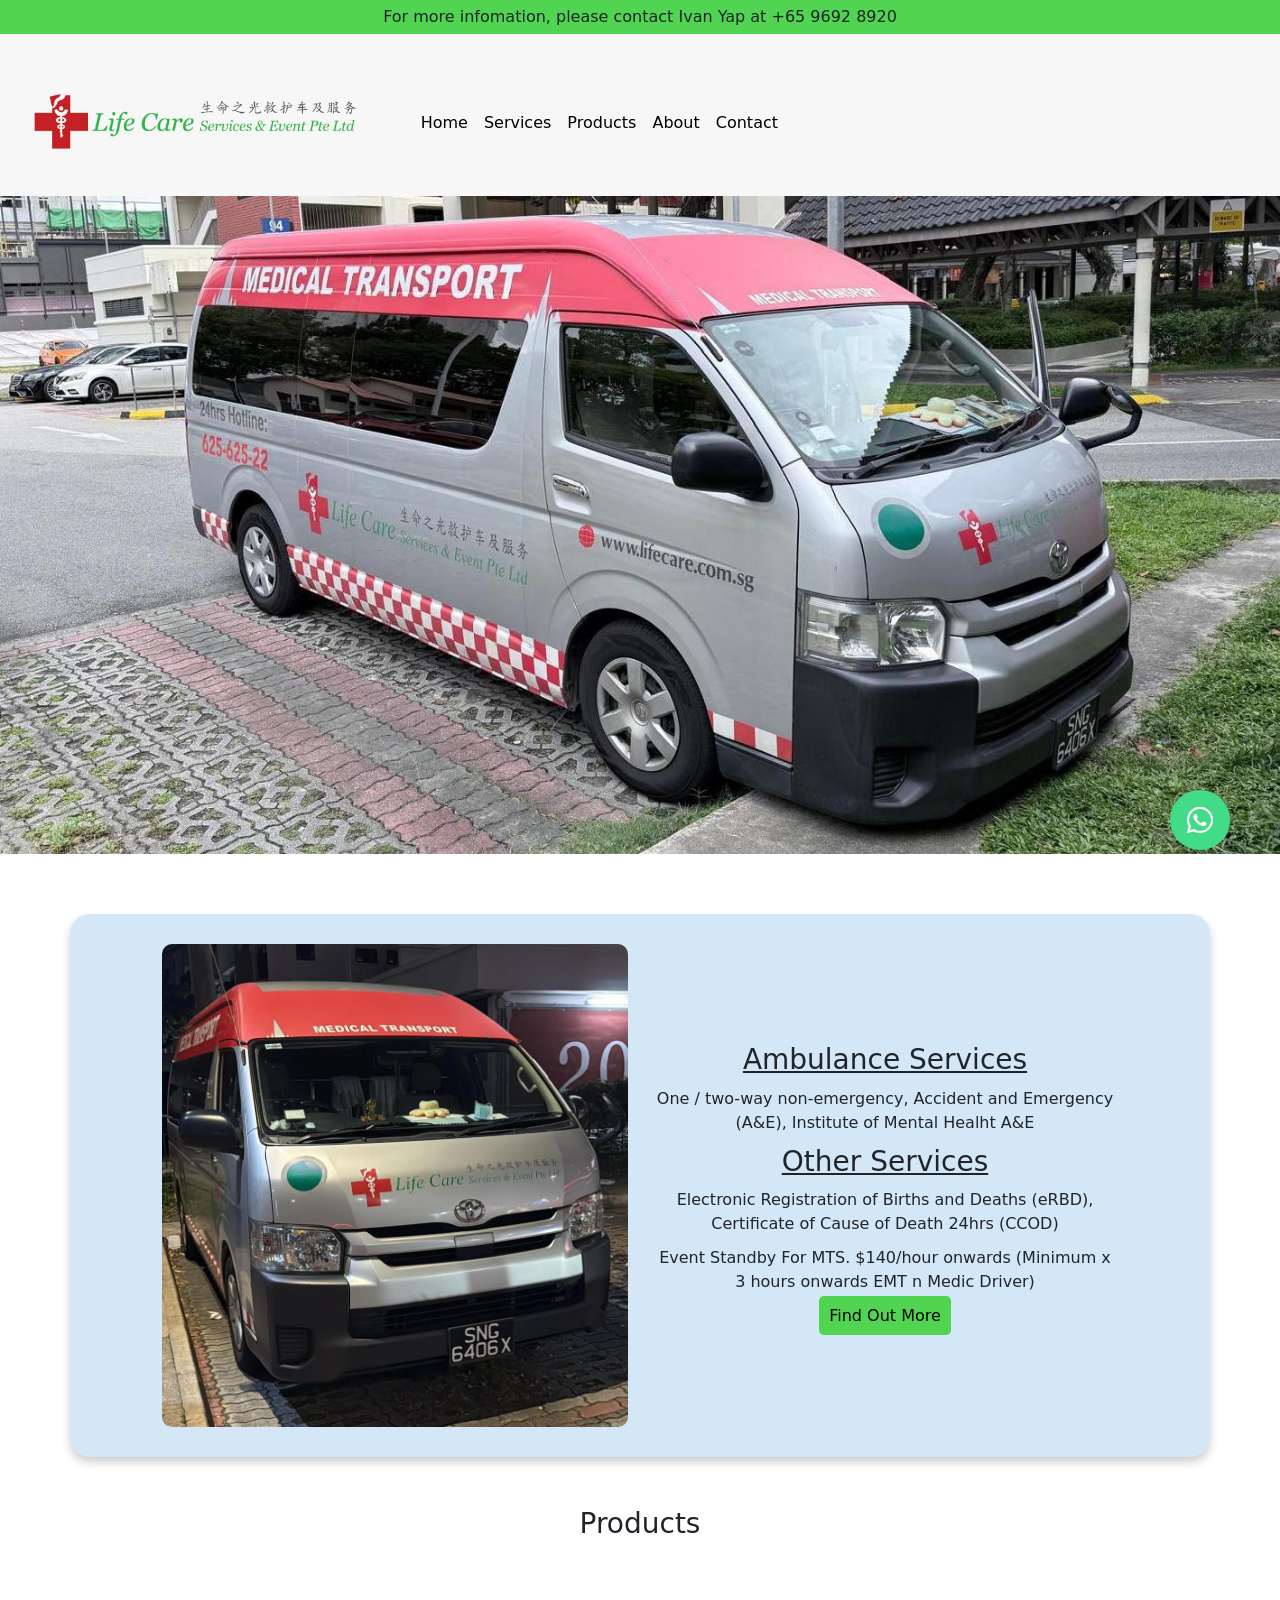
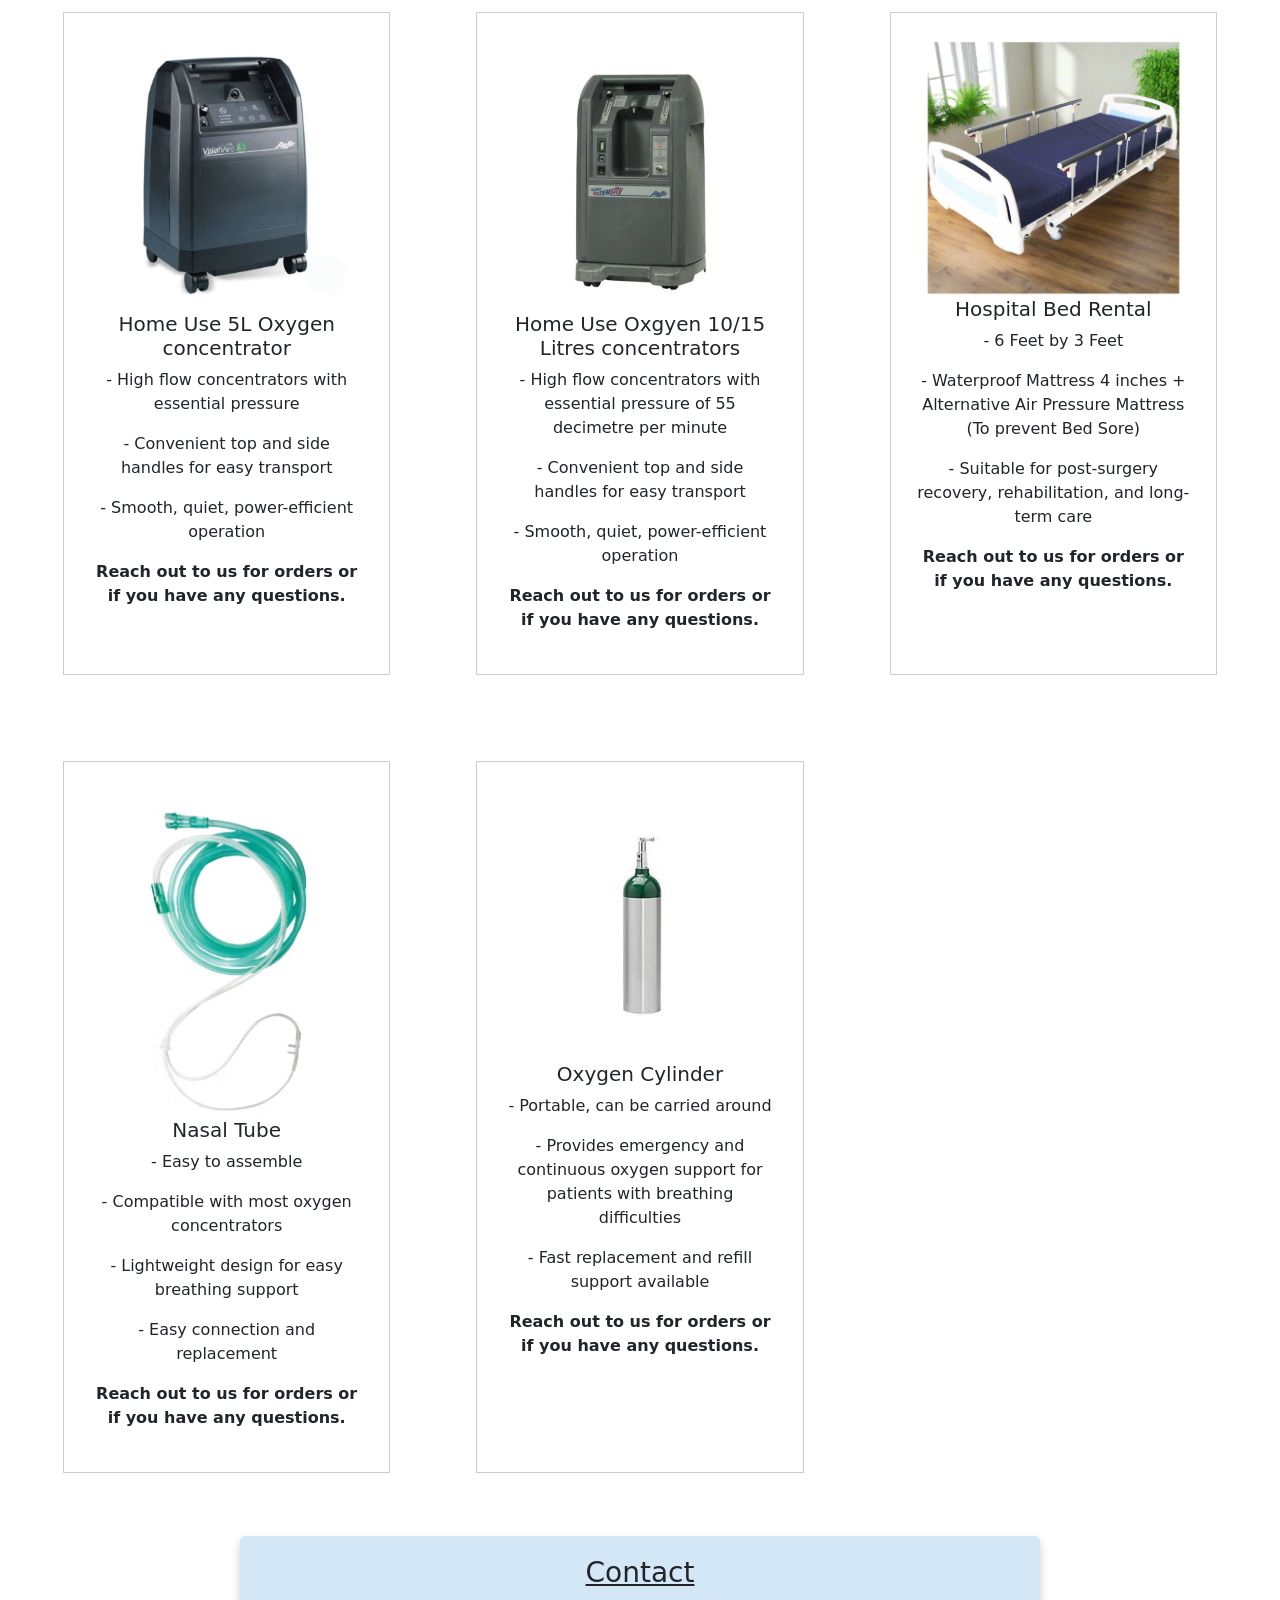
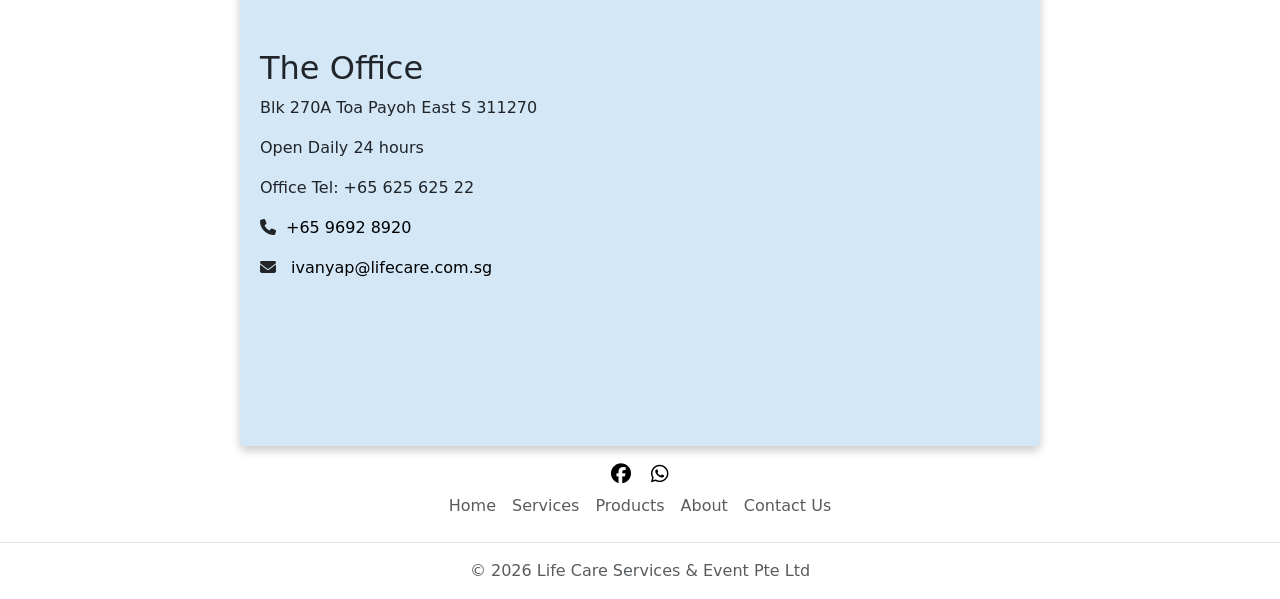
<file: index.html>
<!doctype html>
<html lang="en">
  <head>
    <meta charset="UTF-8" />
    <meta name="viewport" content="width=device-width, initial-scale=1.0" />
    <title>Lifecare Services & Event</title>

    <!--bootstrap-->
    <link
      href="https://cdn.jsdelivr.net/npm/bootstrap@5.3.7/dist/css/bootstrap.min.css"
      rel="stylesheet"
      integrity="sha384-LN+7fdVzj6u52u30Kp6M/trliBMCMKTyK833zpbD+pXdCLuTusPj697FH4R/5mcr"
      crossorigin="anonymous"
    />

    <!--font awesome-->
    <link
      rel="stylesheet"
      href="https://cdnjs.cloudflare.com/ajax/libs/font-awesome/6.7.2/css/all.min.css"
      integrity="sha512-Evv84Mr4kqVGRNSgIGL/F/aIDqQb7xQ2vcrdIwxfjThSH8CSR7PBEakCr51Ck+w+/U6swU2Im1vVX0SVk9ABhg=="
      crossorigin="anonymous"
      referrerpolicy="no-referrer"
    />

    <!--google fonts-->

    <!--custom css-->
    <link rel="stylesheet" href="css/style.css" />
  </head>

  <body>
    <header class="sticky">
      <div class="row">
        <div class="part1">
          <div class="text">
        <p>For more infomation, please contact Ivan Yap at +65 9692 8920</p>
      </div>
      <nav class="navbar navbar-expand-sm">
        <div class="container-fluid">
          <a class="navbar-brand" href="index.html"
            ><img src="img/lifecare_logo.jpeg" height="90px"
          /></a>
          <button
            class="navbar-toggler"
            type="button"
            data-bs-toggle="collapse"
            data-bs-target="#navbarNav"
            aria-controls="navbarNav"
            aria-expanded="false"
            aria-label="Toggle navigation"
          >
            <span class="navbar-toggler-icon"></span>
          </button>
          <div class="collapse navbar-collapse" id="navbarNav">
            <ul class="navbar-nav">
              <li class="nav-item">
                <a class="nav-link active" aria-current="page" href="index.html"
                  >Home</a
                >
              </li>
              <li class="nav-item">
                <a class="nav-link active" aria-current="page" href="services.html"
                  >Services</a
                >
              </li>
              <li class="nav-item">
                <a class="nav-link active" aria-current="page" href="products.html"
                  >Products</a
                >
              </li>
              <li class="nav-item">
                <a class="nav-link active" aria-current="page" href="about.html"
                  >About</a
                >
              </li>
              <li class="nav-item">
                <a
                  class="nav-link active"
                  aria-current="page"
                  href="contact.html"
                  >Contact</a
                >
              </li>
            </ul>
          </div>
        </div>
      </nav>
        </div>
      </div>
    </header>

    <main>
      <div class="banner">
        <img src="img/banner.jpg" alt="" />
      </div>

      <div class="floating_btn">
        <a target="_blank" href="https://wa.me/send?phone=65ß96928920&text=Hi, I am [Your name]. I am interested about [Ambulance Services/ Oxygen Concentrator/ Hospital Bed/ Other Enquiries]">
        <div class="contact_icon">
          <i class="fa-brands fa-whatsapp my-float"></i>
        </a>
        </div>
      </div>

      <section class="services">
        <div class="container">
        <div class="row">
          <div class="col">
              <img src="img/ambulance_service.jpg" />
          </div>
          <div class="col">
            <h3>Ambulance Services</h3>
            <p>
              One / two-way non-emergency, Accident and Emergency (A&E), Institute of Mental Healht A&E 
            </p>
            
            <h3>Other Services</h3>
            <p>Electronic Registration of Births and Deaths (eRBD), Certificate of Cause of Death 24hrs (CCOD)</p>
            <p>Event Standby For MTS. $140/hour onwards (Minimum x 3 hours onwards EMT n Medic Driver)</p>
            <a class="btn1" href="services.html">Find Out More</a>
          </div>
        </div>
        </div>
      </section>


      <h3 class="title">Products</h3>
      <section class="products-container">

        <div class="product">
          <img src="img/5litres.JPG">
          <h5>Home Use 5L Oxygen concentrator</h5>
          <p>- High flow concentrators with essential pressure</p>
            <p>- Convenient top and side handles for easy transport</p>
            <p>- Smooth, quiet, power-efficient operation</p>
            <p><b>Reach out to us for orders or if you have any questions.</b></p>
        </div>

        <div class="product">
          <img src="img/10L.jpg">
          <h5>Home Use Oxgyen 10/15 Litres concentrators</h5>
          <p>- High flow concentrators with essential pressure of 55 decimetre per minute</p>
            <p>- Convenient top and side handles for easy transport</p>
            <p>- Smooth, quiet, power-efficient operation</p>
            <p><b>Reach out to us for orders or if you have any questions.</b></p>
        </div>

        <div class="product">
          <img src="img/hospital_bed.jpeg">
          <h5>Hospital Bed Rental</h5>
          <p>- 6 Feet by 3 Feet</p>
          <p>- Waterproof Mattress 4 inches + Alternative Air Pressure Mattress (To prevent Bed Sore)</p>
          <p>- Suitable for post-surgery recovery, rehabilitation, and long-term care</p>
          <p><b>Reach out to us for orders or if you have any questions.</b></p>
        </div>

        <div class="product">
          <img src="img/tube.jpeg">
          <h5>Nasal Tube</h5>
          <p>- Easy to assemble</p>
            <p>- Compatible with most oxygen concentrators</p>
            <p>- Lightweight design for easy breathing support</p>
            <p>- Easy connection and replacement</p>
            <p><b>Reach out to us for orders or if you have any questions.</b></p>
        </div>

        <div class="product">
          <img src="img/oxygen-cylinder.webp">
          <h5>Oxygen Cylinder</h5>
          <p>- Portable, can be carried around</p>
          <p>- Provides emergency and continuous oxygen support for patients with breathing difficulties</p>
          <p>- Fast replacement and refill support available</p>
            <p><b>Reach out to us for orders or if you have any questions.</b></p>
        </div>

        <div class="product disappear">
        </div>
      </section>


      <section class="contact">
        <div class="container">
            <h3>Contact</h3>
            <div class="map">
          <div class="row">
            <div class="col-sm-12 col-md-6 left">
              <h2>The Office</h2>
              <p>Blk 270A Toa Payoh East S 311270</p>
              <p>Open Daily 24 hours</p>
              <p>Office Tel: +65 625 625 22</p>
              <p><i class="fas fa-phone"></i><a target="_blank" href="https://wa.me/send?phone=6593874868&text=Hi, I am [Your name]. I am interested about [Ambulance Services/ Oxygen Concentrator/ Hospital Bed/ Other Enquiries]">+65 9692 8920</a></p>
              <p><i class="fas fa-envelope"></i>
                <a href="mailto:ivanyap@lifecare.com.sg?subject=Enquiry">ivanyap@lifecare.com.sg</a></p>
            </div>
            <div class="col-sm-12 col-md-6">
              <iframe src="https://www.google.com/maps/embed?pb=!1m18!1m12!1m3!1d3988.737631484516!2d103.85637731044707!3d1.3335865616224984!2m3!1f0!2f0!3f0!3m2!1i1024!2i768!4f13.1!3m3!1m2!1s0x31da177afe76f6c5%3A0xd0331fe67e2b47c9!2s270a%20Toa%20Payoh%20E!5e0!3m2!1sen!2ssg!4v1781512404754!5m2!1sen!2ssg" width="600" height="450" style="border:0;" allowfullscreen="" loading="lazy" referrerpolicy="no-referrer-when-downgrade"></iframe>
            </div>
          </div>
        </div>
        </div>
      </section>

      
    </main>

    <footer class="mt-3">
      <div class="social-media mt-2">
        <a href="#"
          ><i class="fa-brands fa-lg fa-facebook" style="color: black"></i
        ></a>
        <a target="_blank" href="https://wa.me/send?phone=6593874868&text=Hi, I am [Your name]. I am interested about [Ambulance Services/ Oxygen Concentrator/ Hospital Bed/ Other Enquiries]"
          ><i class="fa-brands fa-lg fa-whatsapp" style="color: black"></i
        ></a>
      </div>
      <ul class="nav justify-content-center border-bottom pb-3 mb-3">
        <li class="nav-item">
          <a href="index.html" class="nav-link px-2 text-body-secondary">Home</a>
        </li>
        <li class="nav-item">
          <a href="services.html" class="nav-link px-2 text-body-secondary">Services</a>
        </li>
        <li class="nav-item">
          <a href="products.html" class="nav-link px-2 text-body-secondary">Products</a>
        </li>
        <li class="nav-item">
          <a href="about.html" class="nav-link px-2 text-body-secondary"
            >About</a
          >
        </li>
        <li class="nav-item">
          <a href="contact.html" class="nav-link px-2 text-body-secondary"
            >Contact Us</a
          >
        </li>
      </ul>
      <p class="text-center text-body-secondary">
        &copy; 2026 Life Care Services & Event Pte Ltd
      </p>
    </footer>

    <!--bootstrap-->
    <script
      src="https://cdn.jsdelivr.net/npm/bootstrap@5.3.7/dist/js/bootstrap.bundle.min.js"
      integrity="sha384-ndDqU0Gzau9qJ1lfW4pNLlhNTkCfHzAVBReH9diLvGRem5+R9g2FzA8ZGN954O5Q"
      crossorigin="anonymous"
    ></script>

    <script src="app.js"></script>
  </body>
</html>
</file>
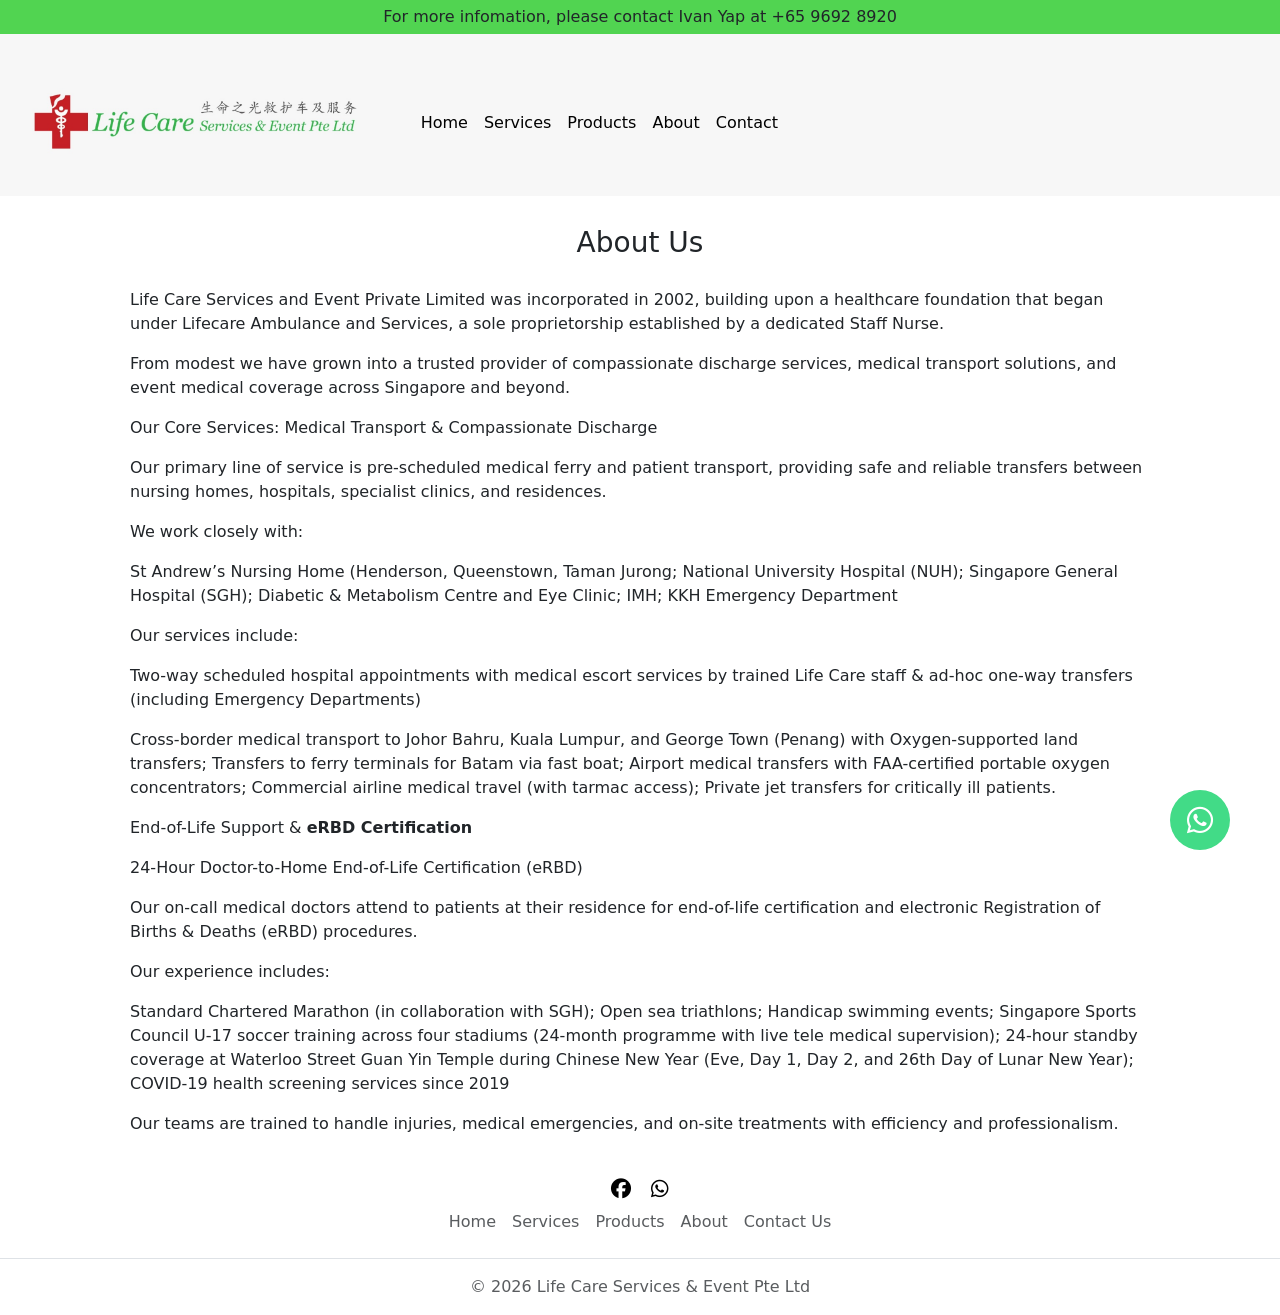
<file: about.html>
<!doctype html>
<html lang="en">
  <head>
    <meta charset="UTF-8" />
    <meta name="viewport" content="width=device-width, initial-scale=1.0" />
    <title>Lifecare Services & Event</title>

    <!--bootstrap-->
    <link
      href="https://cdn.jsdelivr.net/npm/bootstrap@5.3.7/dist/css/bootstrap.min.css"
      rel="stylesheet"
      integrity="sha384-LN+7fdVzj6u52u30Kp6M/trliBMCMKTyK833zpbD+pXdCLuTusPj697FH4R/5mcr"
      crossorigin="anonymous"
    />

    <!--font awesome-->
    <link
      rel="stylesheet"
      href="https://cdnjs.cloudflare.com/ajax/libs/font-awesome/6.7.2/css/all.min.css"
      integrity="sha512-Evv84Mr4kqVGRNSgIGL/F/aIDqQb7xQ2vcrdIwxfjThSH8CSR7PBEakCr51Ck+w+/U6swU2Im1vVX0SVk9ABhg=="
      crossorigin="anonymous"
      referrerpolicy="no-referrer"
    />

    <!--google fonts-->

    <!--custom css-->
    <link rel="stylesheet" href="css/style.css" />
  </head>

  <body>
    <header class="sticky">
      <div class="row">
        <div class="part1">
          <div class="text">
        <p>For more infomation, please contact Ivan Yap at +65 9692 8920</p>
      </div>
      <nav class="navbar navbar-expand-sm">
        <div class="container-fluid">
          <a class="navbar-brand" href="index.html"
            ><img src="img/lifecare_logo.jpeg" height="90px"
          /></a>
          <button
            class="navbar-toggler"
            type="button"
            data-bs-toggle="collapse"
            data-bs-target="#navbarNav"
            aria-controls="navbarNav"
            aria-expanded="false"
            aria-label="Toggle navigation"
          >
            <span class="navbar-toggler-icon"></span>
          </button>
          <div class="collapse navbar-collapse" id="navbarNav">
            <ul class="navbar-nav">
              <li class="nav-item">
                <a class="nav-link active" aria-current="page" href="index.html"
                  >Home</a
                >
              </li>
              <li class="nav-item">
                <a class="nav-link active" aria-current="page" href="services.html"
                  >Services</a
                >
              </li>
              <li class="nav-item">
                <a class="nav-link active" aria-current="page" href="products.html"
                  >Products</a
                >
              </li>
              <li class="nav-item">
                <a class="nav-link active" aria-current="page" href="about.html"
                  >About</a
                >
              </li>
              <li class="nav-item">
                <a
                  class="nav-link active"
                  aria-current="page"
                  href="contact.html"
                  >Contact</a
                >
              </li>
            </ul>
          </div>
        </div>
      </nav>
        </div>
      </div>
    </header>

    <main>

      <div class="floating_btn">
        <a target="_blank" href="https://wa.me/send?phone=6593874868&text=Hi, I am [Your name]. I am interested about [Ambulance Services/ Oxygen Concentrator/ Hospital Bed/ Other Enquiries]">
        <div class="contact_icon">
          <i class="fa-brands fa-whatsapp my-float"></i>
        </a>
        </div>
      </div>
      <section class="about container-lg">
        <h3>About Us</h3>
        <p>
          Life Care Services and Event Private Limited was incorporated in 2002,
          building upon a healthcare foundation that began under Lifecare
          Ambulance and Services, a sole proprietorship established by a
          dedicated Staff Nurse.
        </p>
        <p>
          From modest we have grown into a trusted provider of compassionate
          discharge services, medical transport solutions, and event medical
          coverage across Singapore and beyond.
        </p>
        <p>Our Core Services: Medical Transport & Compassionate Discharge</p>
        <p>
          Our primary line of service is pre-scheduled medical ferry and patient
          transport, providing safe and reliable transfers between nursing
          homes, hospitals, specialist clinics, and residences.
        </p>
        <p>We work closely with:</p>
        <p>
          St Andrew’s Nursing Home (Henderson, Queenstown, Taman Jurong;
          National University Hospital (NUH); Singapore General Hospital (SGH);
          Diabetic & Metabolism Centre and Eye Clinic; IMH; KKH Emergency
          Department
        </p>
        <p>Our services include:</p>
        <p>
          Two-way scheduled hospital appointments with medical escort services
          by trained Life Care staff & ad-hoc one-way transfers (including
          Emergency Departments)
        </p>

        <p>
          Cross-border medical transport to Johor Bahru, Kuala Lumpur, and
          George Town (Penang) with Oxygen-supported land transfers; Transfers
          to ferry terminals for Batam via fast boat; Airport medical transfers
          with FAA-certified portable oxygen concentrators; Commercial airline
          medical travel (with tarmac access); Private jet transfers for
          critically ill patients.
        </p>
        <p>End-of-Life Support & <b>eRBD Certification</b></p>
        <p>24-Hour Doctor-to-Home End-of-Life Certification (eRBD)</p>
        <p>
          Our on-call medical doctors attend to patients at their residence for
          end-of-life certification and electronic Registration of Births &
          Deaths (eRBD) procedures.
        </p>
        <p>Our experience includes:</p>
        <p>
          Standard Chartered Marathon (in collaboration with SGH); Open sea
          triathlons; Handicap swimming events; Singapore Sports Council U-17
          soccer training across four stadiums (24-month programme with live
          tele medical supervision); 24-hour standby coverage at Waterloo Street
          Guan Yin Temple during Chinese New Year (Eve, Day 1, Day 2, and 26th
          Day of Lunar New Year); COVID-19 health screening services since 2019
        </p>
        <p>
          Our teams are trained to handle injuries, medical emergencies, and
          on-site treatments with efficiency and professionalism.
        </p>
      </section>

    </main>

    <footer class="mt-3">
      <div class="social-media mt-2">
        <a href="#"
          ><i class="fa-brands fa-lg fa-facebook" style="color: black"></i
        ></a>
        <a
          target="_blank"
          href="https://wa.me/send?phone=6593874868&text=Hi, I am [Your name]. I am interested about [Ambulance Services/ Oxygen Concentrator/ Hospital Bed/ Other Enquiries]"
          ><i class="fa-brands fa-lg fa-whatsapp" style="color: black"></i
        ></a>
      </div>
      <ul class="nav justify-content-center border-bottom pb-3 mb-3">
        <li class="nav-item">
          <a href="index.html" class="nav-link px-2 text-body-secondary"
            >Home</a
          >
        </li>
        <li class="nav-item">
          <a href="services.html" class="nav-link px-2 text-body-secondary"
            >Services</a
          >
        </li>
        <li class="nav-item">
          <a href="products.html" class="nav-link px-2 text-body-secondary"
            >Products</a
          >
        </li>
        <li class="nav-item">
          <a href="about.html" class="nav-link px-2 text-body-secondary"
            >About</a
          >
        </li>
        <li class="nav-item">
          <a href="contact.html" class="nav-link px-2 text-body-secondary"
            >Contact Us</a
          >
        </li>
      </ul>
      <p class="text-center text-body-secondary">
        &copy; 2026 Life Care Services & Event Pte Ltd
      </p>
    </footer>

    <!--bootstrap-->
    <script
      src="https://cdn.jsdelivr.net/npm/bootstrap@5.3.7/dist/js/bootstrap.bundle.min.js"
      integrity="sha384-ndDqU0Gzau9qJ1lfW4pNLlhNTkCfHzAVBReH9diLvGRem5+R9g2FzA8ZGN954O5Q"
      crossorigin="anonymous"
    ></script>

    <script src="app.js"></script>
  </body>
</html>
</file>
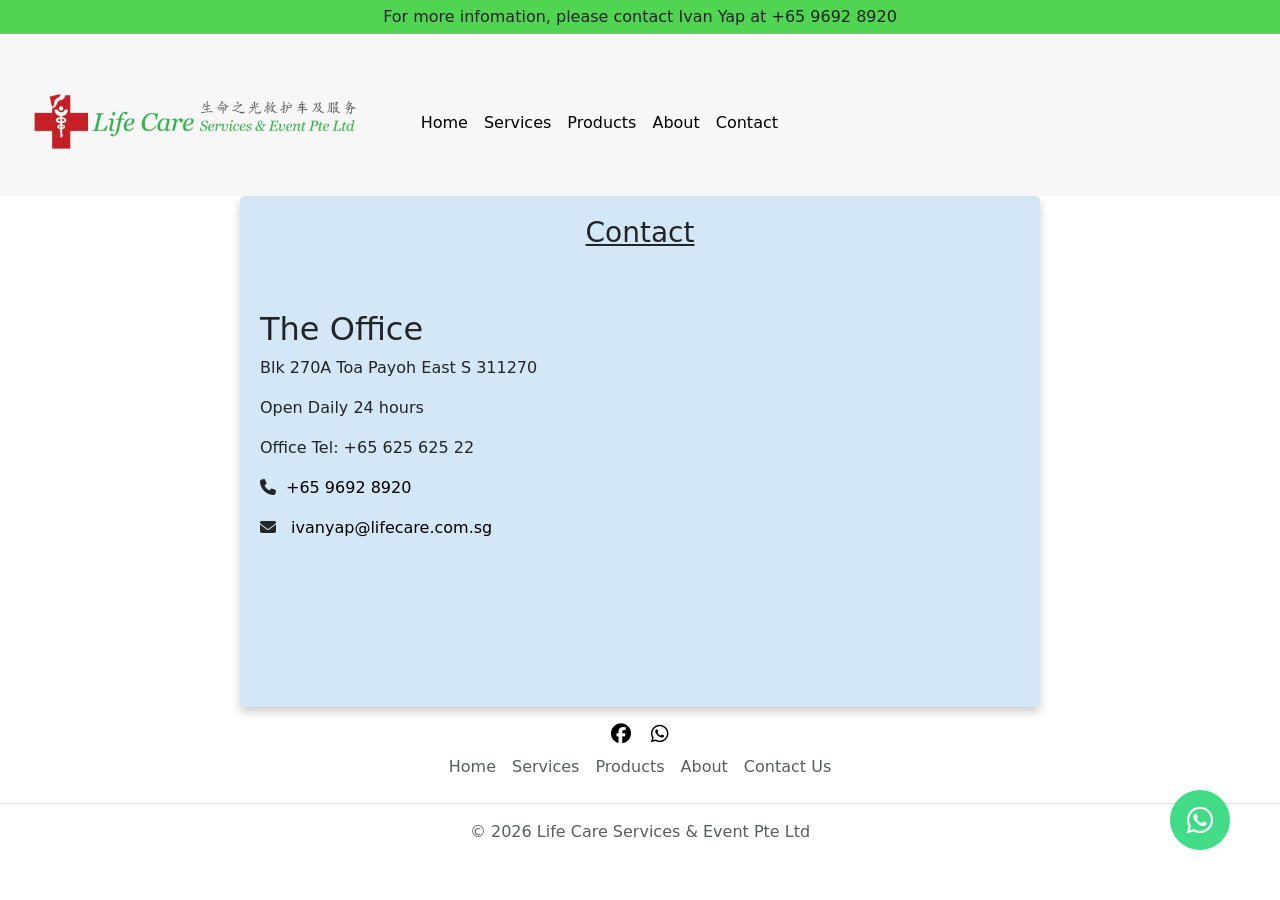
<file: contact.html>
<!doctype html>
<html lang="en">
  <head>
    <meta charset="UTF-8" />
    <meta name="viewport" content="width=device-width, initial-scale=1.0" />
    <title>Lifecare Services & Event</title>

    <!--bootstrap-->
    <link
      href="https://cdn.jsdelivr.net/npm/bootstrap@5.3.7/dist/css/bootstrap.min.css"
      rel="stylesheet"
      integrity="sha384-LN+7fdVzj6u52u30Kp6M/trliBMCMKTyK833zpbD+pXdCLuTusPj697FH4R/5mcr"
      crossorigin="anonymous"
    />

    <!--font awesome-->
    <link
      rel="stylesheet"
      href="https://cdnjs.cloudflare.com/ajax/libs/font-awesome/6.7.2/css/all.min.css"
      integrity="sha512-Evv84Mr4kqVGRNSgIGL/F/aIDqQb7xQ2vcrdIwxfjThSH8CSR7PBEakCr51Ck+w+/U6swU2Im1vVX0SVk9ABhg=="
      crossorigin="anonymous"
      referrerpolicy="no-referrer"
    />

    <!--google fonts-->

    <!--custom css-->
    <link rel="stylesheet" href="css/style.css" />
  </head>

  <body>
    <header class="sticky">
      <div class="row">
        <div class="part1">
          <div class="text">
        <p>For more infomation, please contact Ivan Yap at +65 9692 8920</p>
      </div>
      <nav class="navbar navbar-expand-sm">
        <div class="container-fluid">
          <a class="navbar-brand" href="index.html"
            ><img src="img/lifecare_logo.jpeg" height="90px"
          /></a>
          <button
            class="navbar-toggler"
            type="button"
            data-bs-toggle="collapse"
            data-bs-target="#navbarNav"
            aria-controls="navbarNav"
            aria-expanded="false"
            aria-label="Toggle navigation"
          >
            <span class="navbar-toggler-icon"></span>
          </button>
          <div class="collapse navbar-collapse" id="navbarNav">
            <ul class="navbar-nav">
              <li class="nav-item">
                <a class="nav-link active" aria-current="page" href="index.html"
                  >Home</a
                >
              </li>
              <li class="nav-item">
                <a class="nav-link active" aria-current="page" href="services.html"
                  >Services</a
                >
              </li>
              <li class="nav-item">
                <a class="nav-link active" aria-current="page" href="products.html"
                  >Products</a
                >
              </li>
              <li class="nav-item">
                <a class="nav-link active" aria-current="page" href="about.html"
                  >About</a
                >
              </li>
              <li class="nav-item">
                <a
                  class="nav-link active"
                  aria-current="page"
                  href="contact.html"
                  >Contact</a
                >
              </li>
            </ul>
          </div>
        </div>
      </nav>
        </div>
      </div>
    </header>

    <main>
      <div class="floating_btn">
        <a target="_blank" href="https://wa.me/send?phone=6593874868&text=Hi, I am [Your name]. I am interested about [Ambulance Services/ Oxygen Concentrator/ Hospital Bed/ Other Enquiries]">
        <div class="contact_icon">
          <i class="fa-brands fa-whatsapp my-float"></i>
        </a>
        </div>
      </div>

      <section class="contact">
        <div class="container">
            <h3>Contact</h3>
            <div class="map">
          <div class="row">
            <div class="col-sm-12 col-md-6 left">
              <h2>The Office</h2>
              <p>Blk 270A Toa Payoh East S 311270</p>
              <p>Open Daily 24 hours</p>
              <p>Office Tel: +65 625 625 22</p>
              <p><i class="fas fa-phone"></i><a target="_blank" href="https://wa.me/send?phone=6593874868&text=Hi, I am [Your name]. I am interested about [Ambulance Services/ Oxygen Concentrator/ Hospital Bed/ Other Enquiries]">+65 9692 8920</a></p>
              <p><i class="fas fa-envelope"></i>
                <a href="mailto:ivanyap@lifecare.com.sg?subject=Enquiry">ivanyap@lifecare.com.sg</a></p>
            </div>
            <div class="col-sm-12 col-md-6">
              <iframe src="https://www.google.com/maps/embed?pb=!1m18!1m12!1m3!1d3988.737631484516!2d103.85637731044707!3d1.3335865616224984!2m3!1f0!2f0!3f0!3m2!1i1024!2i768!4f13.1!3m3!1m2!1s0x31da177afe76f6c5%3A0xd0331fe67e2b47c9!2s270a%20Toa%20Payoh%20E!5e0!3m2!1sen!2ssg!4v1781512404754!5m2!1sen!2ssg" width="600" height="450" style="border:0;" allowfullscreen="" loading="lazy" referrerpolicy="no-referrer-when-downgrade"></iframe>
            </div>
          </div>
        </div>
        </div>
      </section>

    </main>

    <footer class="mt-3">
      <div class="social-media mt-2">
        <a href="#"
          ><i class="fa-brands fa-lg fa-facebook" style="color: black"></i
        ></a>
        <a
          target="_blank"
          href="https://wa.me/send?phone=6593874868&text=Hi, I am [Your name]. I am interested about [Ambulance Services/ Oxygen Concentrator/ Hospital Bed/ Other Enquiries]"
          ><i class="fa-brands fa-lg fa-whatsapp" style="color: black"></i
        ></a>
      </div>
      <ul class="nav justify-content-center border-bottom pb-3 mb-3">
        <li class="nav-item">
          <a href="index.html" class="nav-link px-2 text-body-secondary"
            >Home</a
          >
        </li>
        <li class="nav-item">
          <a href="services.html" class="nav-link px-2 text-body-secondary"
            >Services</a
          >
        </li>
        <li class="nav-item">
          <a href="products.html" class="nav-link px-2 text-body-secondary"
            >Products</a
          >
        </li>
        <li class="nav-item">
          <a href="about.html" class="nav-link px-2 text-body-secondary"
            >About</a
          >
        </li>
        <li class="nav-item">
          <a href="contact.html" class="nav-link px-2 text-body-secondary"
            >Contact Us</a
          >
        </li>
      </ul>
      <p class="text-center text-body-secondary">
        &copy; 2026 Life Care Services & Event Pte Ltd
      </p>
    </footer>

    <!--bootstrap-->
    <script
      src="https://cdn.jsdelivr.net/npm/bootstrap@5.3.7/dist/js/bootstrap.bundle.min.js"
      integrity="sha384-ndDqU0Gzau9qJ1lfW4pNLlhNTkCfHzAVBReH9diLvGRem5+R9g2FzA8ZGN954O5Q"
      crossorigin="anonymous"
    ></script>

    <script src="app.js"></script>
  </body>
</html>
</file>
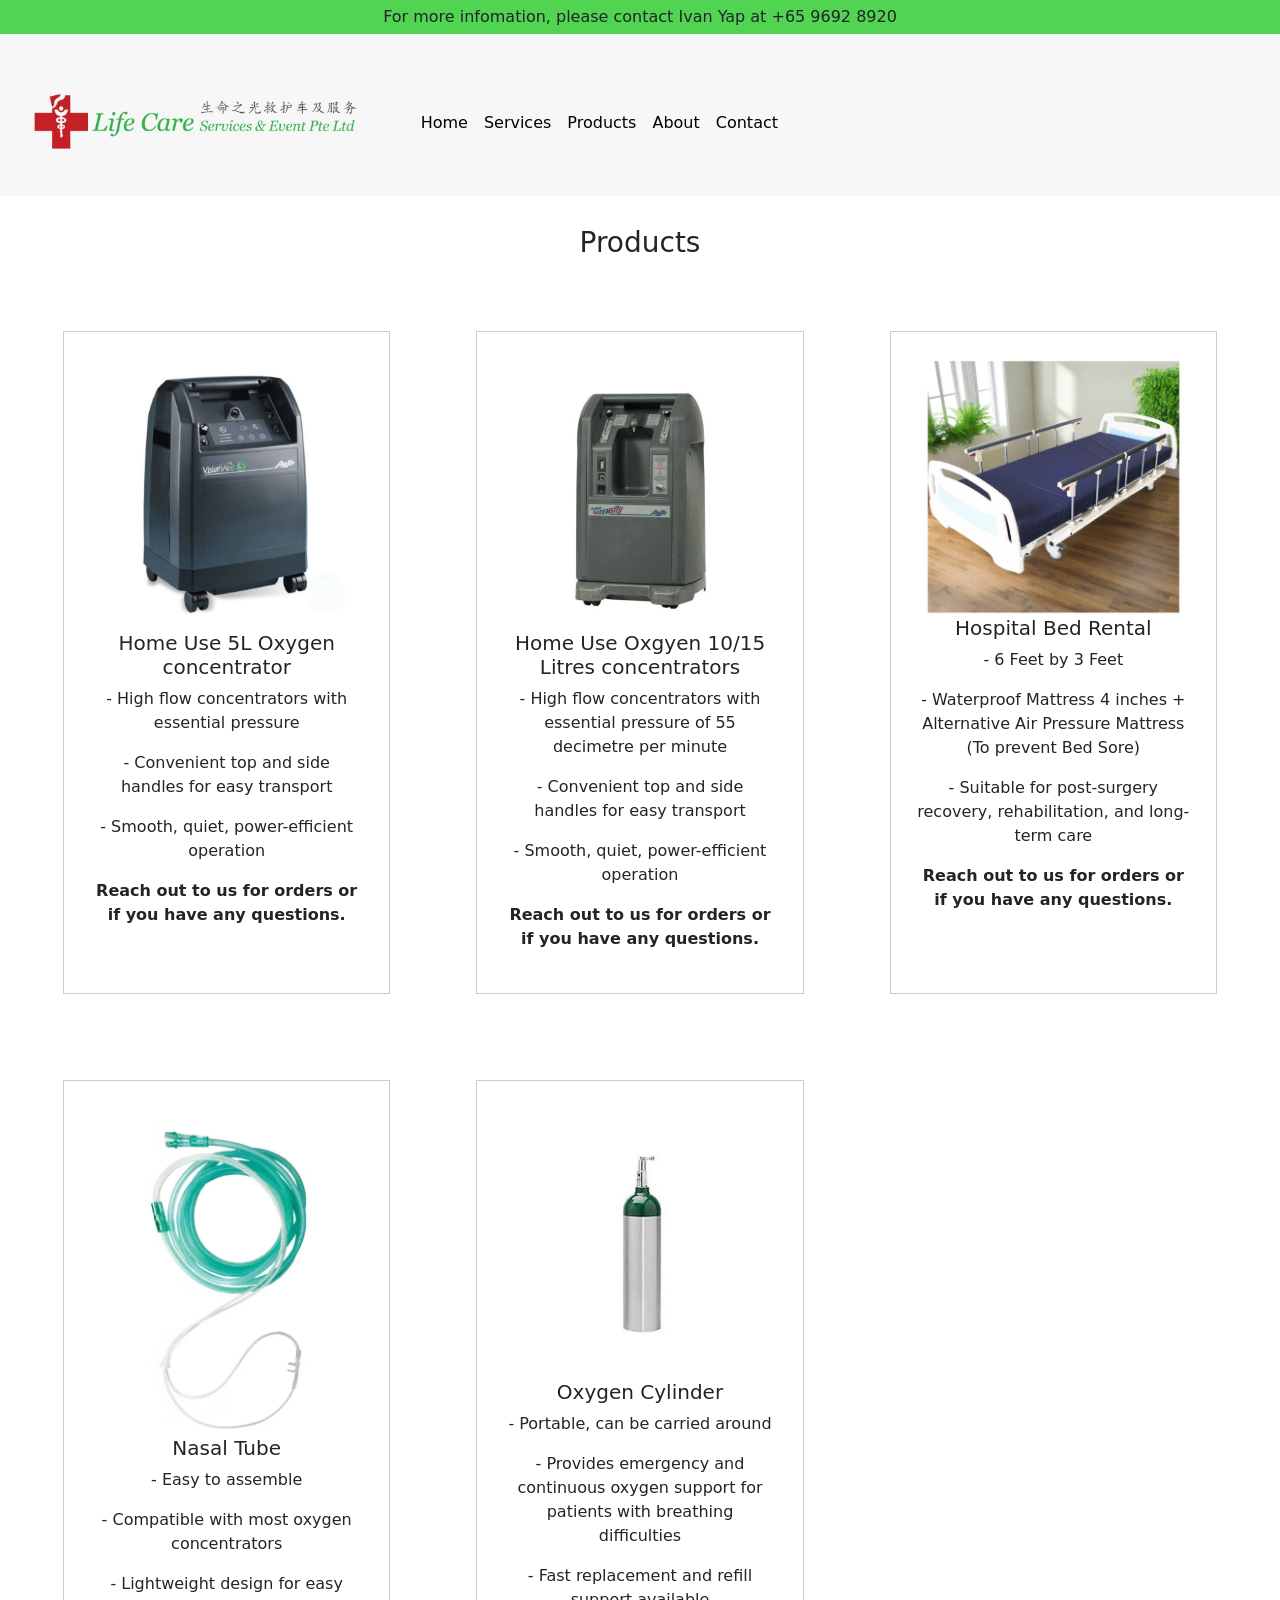
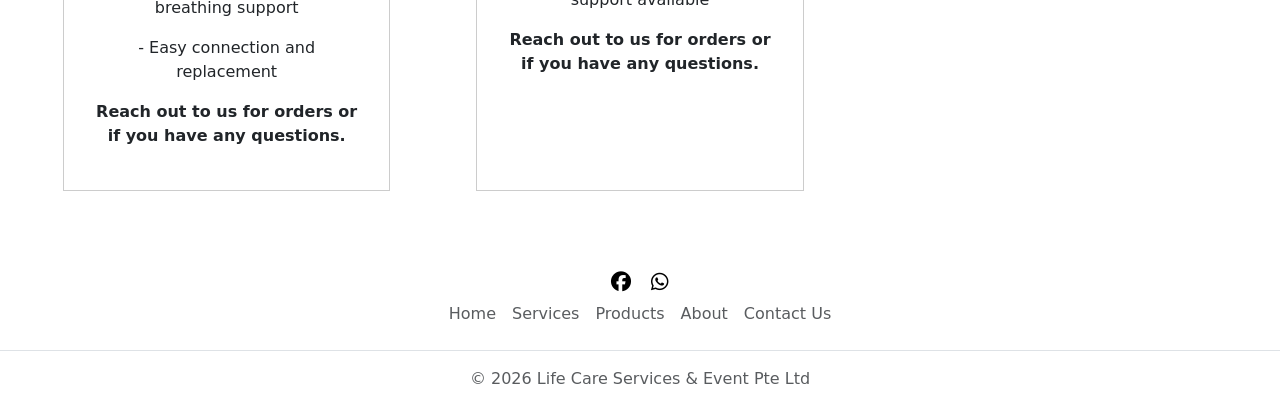
<file: products.html>
<!doctype html>
<html lang="en">
  <head>
    <meta charset="UTF-8" />
    <meta name="viewport" content="width=device-width, initial-scale=1.0" />
    <title>Lifecare Services & Event</title>

    <!--bootstrap-->
    <link
      href="https://cdn.jsdelivr.net/npm/bootstrap@5.3.7/dist/css/bootstrap.min.css"
      rel="stylesheet"
      integrity="sha384-LN+7fdVzj6u52u30Kp6M/trliBMCMKTyK833zpbD+pXdCLuTusPj697FH4R/5mcr"
      crossorigin="anonymous"
    />

    <!--font awesome-->
    <link
      rel="stylesheet"
      href="https://cdnjs.cloudflare.com/ajax/libs/font-awesome/6.7.2/css/all.min.css"
      integrity="sha512-Evv84Mr4kqVGRNSgIGL/F/aIDqQb7xQ2vcrdIwxfjThSH8CSR7PBEakCr51Ck+w+/U6swU2Im1vVX0SVk9ABhg=="
      crossorigin="anonymous"
      referrerpolicy="no-referrer"
    />

    <!--google fonts-->

    <!--custom css-->
    <link rel="stylesheet" href="css/style.css" />
  </head>

  <body>
    <header class="sticky">
      <div class="row">
        <div class="part1">
          <div class="text">
        <p>For more infomation, please contact Ivan Yap at +65 9692 8920</p>
      </div>
      <nav class="navbar navbar-expand-sm">
        <div class="container-fluid">
          <a class="navbar-brand" href="index.html"
            ><img src="img/lifecare_logo.jpeg" height="90px"
          /></a>
          <button
            class="navbar-toggler"
            type="button"
            data-bs-toggle="collapse"
            data-bs-target="#navbarNav"
            aria-controls="navbarNav"
            aria-expanded="false"
            aria-label="Toggle navigation"
          >
            <span class="navbar-toggler-icon"></span>
          </button>
          <div class="collapse navbar-collapse" id="navbarNav">
            <ul class="navbar-nav">
              <li class="nav-item">
                <a class="nav-link active" aria-current="page" href="index.html"
                  >Home</a
                >
              </li>
              <li class="nav-item">
                <a class="nav-link active" aria-current="page" href="services.html"
                  >Services</a
                >
              </li>
              <li class="nav-item">
                <a class="nav-link active" aria-current="page" href="products.html"
                  >Products</a
                >
              </li>
              <li class="nav-item">
                <a class="nav-link active" aria-current="page" href="about.html"
                  >About</a
                >
              </li>
              <li class="nav-item">
                <a
                  class="nav-link active"
                  aria-current="page"
                  href="contact.html"
                  >Contact</a
                >
              </li>
            </ul>
          </div>
        </div>
      </nav>
        </div>
      </div>
    </header>

    <h3 class="title">Products</h3>
      <section class="products-container">

        <div class="product">
          <img src="img/5litres.JPG">
          <h5>Home Use 5L Oxygen concentrator</h5>
          <p>- High flow concentrators with essential pressure</p>
            <p>- Convenient top and side handles for easy transport</p>
            <p>- Smooth, quiet, power-efficient operation</p>
            <p><b>Reach out to us for orders or if you have any questions.</b></p>
        </div>

        <div class="product">
          <img src="img/10L.jpg">
          <h5>Home Use Oxgyen 10/15 Litres concentrators</h5>
          <p>- High flow concentrators with essential pressure of 55 decimetre per minute</p>
            <p>- Convenient top and side handles for easy transport</p>
            <p>- Smooth, quiet, power-efficient operation</p>
            <p><b>Reach out to us for orders or if you have any questions.</b></p>
        </div>

        <div class="product">
          <img src="img/hospital_bed.jpeg">
          <h5>Hospital Bed Rental</h5>
          <p>- 6 Feet by 3 Feet</p>
          <p>- Waterproof Mattress 4 inches + Alternative Air Pressure Mattress (To prevent Bed Sore)</p>
          <p>- Suitable for post-surgery recovery, rehabilitation, and long-term care</p>
          <p><b>Reach out to us for orders or if you have any questions.</b></p>
        </div>

        <div class="product">
          <img src="img/tube.jpeg">
          <h5>Nasal Tube</h5>
          <p>- Easy to assemble</p>
            <p>- Compatible with most oxygen concentrators</p>
            <p>- Lightweight design for easy breathing support</p>
            <p>- Easy connection and replacement</p>
            <p><b>Reach out to us for orders or if you have any questions.</b></p>
        </div>

        <div class="product">
          <img src="img/oxygen-cylinder.webp">
          <h5>Oxygen Cylinder</h5>
          <p>- Portable, can be carried around</p>
          <p>- Provides emergency and continuous oxygen support for patients with breathing difficulties</p>
          <p>- Fast replacement and refill support available</p>
            <p><b>Reach out to us for orders or if you have any questions.</b></p>
        </div>

        <div class="product disappear">
        </div>
      </section>
  </body>

  <footer>
    <footer class="mt-3">
      <div class="social-media mt-2">
        <a href="#"
          ><i class="fa-brands fa-lg fa-facebook" style="color: black"></i
        ></a>
        <a target="_blank" href="https://wa.me/send?phone=6593874868&text=Hi, I am [Your name]. I am interested about [Ambulance Services/ Oxygen Concentrator/ Hospital Bed/ Other Enquiries]"
          ><i class="fa-brands fa-lg fa-whatsapp" style="color: black"></i
        ></a>
      </div>
      <ul class="nav justify-content-center border-bottom pb-3 mb-3">
        <li class="nav-item">
          <a href="index.html" class="nav-link px-2 text-body-secondary">Home</a>
        </li>
        <li class="nav-item">
          <a href="services.html" class="nav-link px-2 text-body-secondary">Services</a>
        </li>
        <li class="nav-item">
          <a href="products.html" class="nav-link px-2 text-body-secondary">Products</a>
        </li>
        <li class="nav-item">
          <a href="about.html" class="nav-link px-2 text-body-secondary"
            >About</a
          >
        </li>
        <li class="nav-item">
          <a href="contact.html" class="nav-link px-2 text-body-secondary"
            >Contact Us</a
          >
        </li>
      </ul>
      <p class="text-center text-body-secondary">
        &copy; 2026 Life Care Services & Event Pte Ltd
      </p>
    </footer>

    <!--bootstrap-->
    <script
      src="https://cdn.jsdelivr.net/npm/bootstrap@5.3.7/dist/js/bootstrap.bundle.min.js"
      integrity="sha384-ndDqU0Gzau9qJ1lfW4pNLlhNTkCfHzAVBReH9diLvGRem5+R9g2FzA8ZGN954O5Q"
      crossorigin="anonymous"
    ></script>

    <script src="app.js"></script>
</html>
</file>
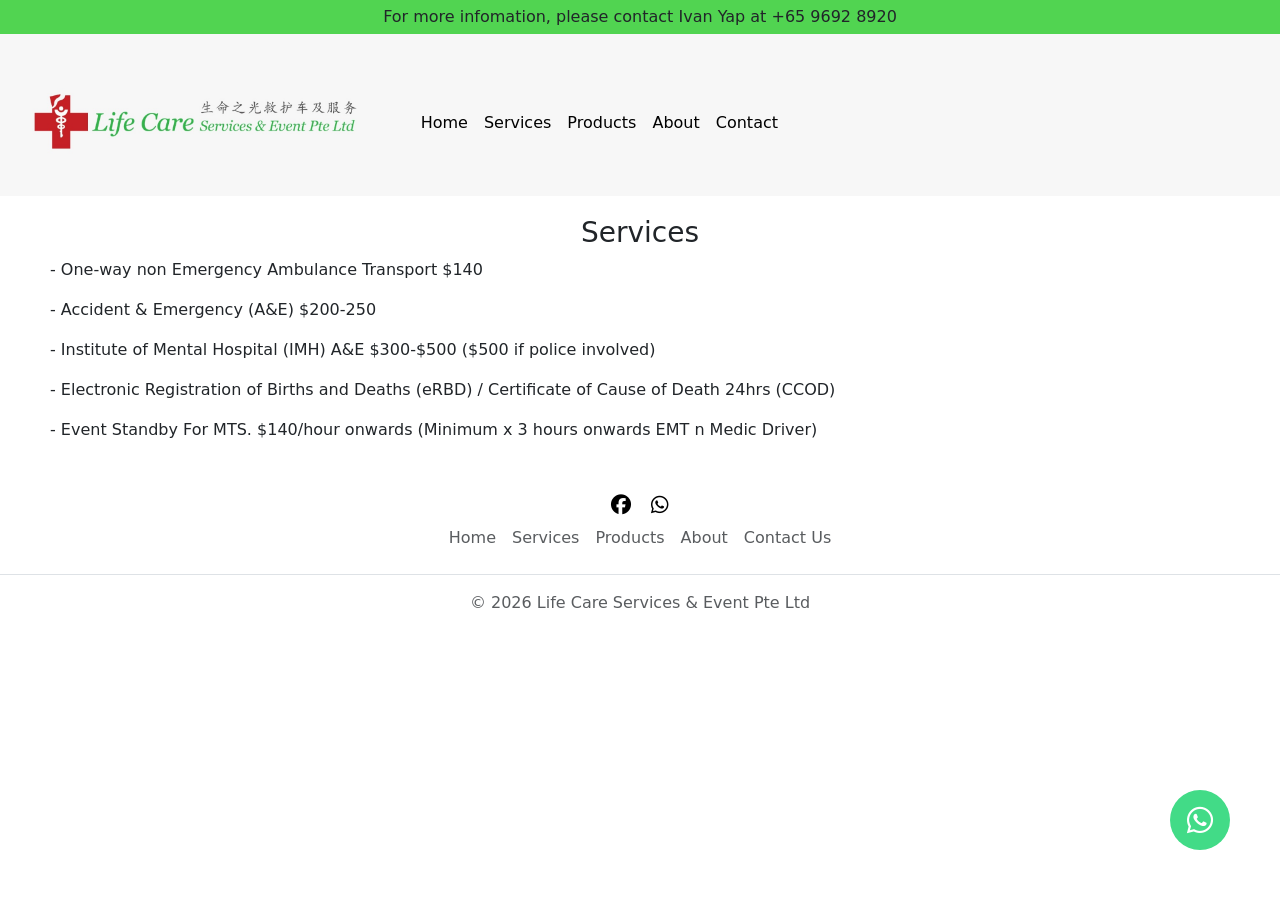
<file: services.html>
<!doctype html>
<html lang="en">
  <head>
    <meta charset="UTF-8" />
    <meta name="viewport" content="width=device-width, initial-scale=1.0" />
    <title>Lifecare Services & Event</title>

    <!--bootstrap-->
    <link
      href="https://cdn.jsdelivr.net/npm/bootstrap@5.3.7/dist/css/bootstrap.min.css"
      rel="stylesheet"
      integrity="sha384-LN+7fdVzj6u52u30Kp6M/trliBMCMKTyK833zpbD+pXdCLuTusPj697FH4R/5mcr"
      crossorigin="anonymous"
    />

    <!--font awesome-->
    <link
      rel="stylesheet"
      href="https://cdnjs.cloudflare.com/ajax/libs/font-awesome/6.7.2/css/all.min.css"
      integrity="sha512-Evv84Mr4kqVGRNSgIGL/F/aIDqQb7xQ2vcrdIwxfjThSH8CSR7PBEakCr51Ck+w+/U6swU2Im1vVX0SVk9ABhg=="
      crossorigin="anonymous"
      referrerpolicy="no-referrer"
    />

    <!--google fonts-->

    <!--custom css-->
    <link rel="stylesheet" href="css/style.css" />
  </head>

  <body>
    <header class="sticky">
      <div class="row">
        <div class="part1">
          <div class="text">
        <p>For more infomation, please contact Ivan Yap at +65 9692 8920</p>
      </div>
      <nav class="navbar navbar-expand-sm">
        <div class="container-fluid">
          <a class="navbar-brand" href="index.html"
            ><img src="img/lifecare_logo.jpeg" height="90px"
          /></a>
          <button
            class="navbar-toggler"
            type="button"
            data-bs-toggle="collapse"
            data-bs-target="#navbarNav"
            aria-controls="navbarNav"
            aria-expanded="false"
            aria-label="Toggle navigation"
          >
            <span class="navbar-toggler-icon"></span>
          </button>
          <div class="collapse navbar-collapse" id="navbarNav">
            <ul class="navbar-nav">
              <li class="nav-item">
                <a class="nav-link active" aria-current="page" href="index.html"
                  >Home</a
                >
              </li>
              <li class="nav-item">
                <a class="nav-link active" aria-current="page" href="services.html"
                  >Services</a
                >
              </li>
              <li class="nav-item">
                <a class="nav-link active" aria-current="page" href="products.html"
                  >Products</a
                >
              </li>
              <li class="nav-item">
                <a class="nav-link active" aria-current="page" href="about.html"
                  >About</a
                >
              </li>
              <li class="nav-item">
                <a
                  class="nav-link active"
                  aria-current="page"
                  href="contact.html"
                  >Contact</a
                >
              </li>
            </ul>
          </div>
        </div>
      </nav>
        </div>
      </div>
    </header>

    <main>

        <div class="floating_btn">
        <a target="_blank" href="https://wa.me/send?phone=6593874868&text=Hi, I am [Your name]. I am interested about [Ambulance Services/ Oxygen Concentrator/ Hospital Bed/ Other Enquiries]">
        <div class="contact_icon">
          <i class="fa-brands fa-whatsapp my-float"></i>
        </a>
        </div>
      </div>
      <section class="pd">
        <h3>Services</h3>
        <p> - One-way non Emergency Ambulance Transport $140</p>
        <p> - Accident & Emergency (A&E) $200-250</p>
        <p>
           - Institute of Mental Hospital (IMH) A&E $300-$500 ($500 if police involved)
        </p>
        <p> - Electronic Registration of Births and Deaths (eRBD) / Certificate of Cause of Death 24hrs (CCOD)</p>
        <p> - Event Standby For MTS. $140/hour onwards (Minimum x 3 hours onwards EMT n Medic Driver)</p>
      </section>
    </main>

    <footer class="mt-3">
      <div class="social-media mt-2">
        <a href="#"
          ><i class="fa-brands fa-lg fa-facebook" style="color: black"></i
        ></a>
        <a
          target="_blank"
          href="https://wa.me/send?phone=6593874868&text=Hi, I am [Your name]. I am interested about [Ambulance Services/ Oxygen Concentrator/ Hospital Bed/ Other Enquiries]"
          ><i class="fa-brands fa-lg fa-whatsapp" style="color: black"></i
        ></a>
      </div>
      <ul class="nav justify-content-center border-bottom pb-3 mb-3">
        <li class="nav-item">
          <a href="index.html" class="nav-link px-2 text-body-secondary"
            >Home</a
          >
        </li>
        <li class="nav-item">
          <a href="services.html" class="nav-link px-2 text-body-secondary"
            >Services</a
          >
        </li>
        <li class="nav-item">
          <a href="products.html" class="nav-link px-2 text-body-secondary"
            >Products</a
          >
        </li>
        <li class="nav-item">
          <a href="about.html" class="nav-link px-2 text-body-secondary"
            >About</a
          >
        </li>
        <li class="nav-item">
          <a href="contact.html" class="nav-link px-2 text-body-secondary"
            >Contact Us</a
          >
        </li>
      </ul>
      <p class="text-center text-body-secondary">
        &copy; 2026 Life Care Services & Event Pte Ltd
      </p>
    </footer>

    <!--bootstrap-->
    <script
      src="https://cdn.jsdelivr.net/npm/bootstrap@5.3.7/dist/js/bootstrap.bundle.min.js"
      integrity="sha384-ndDqU0Gzau9qJ1lfW4pNLlhNTkCfHzAVBReH9diLvGRem5+R9g2FzA8ZGN954O5Q"
      crossorigin="anonymous"
    ></script>

    <script src="app.js"></script>
  </body>
</html>
</file>
<file: css/style.css>
* {
  box-sizing: border-box;
  margin: 0;
  padding: 0;
}

/* make all images fit to their container */
img {
  display: block;
  width: 100%;
}

header {
  background-color: rgba(247, 247, 247);
}

.sticky {
  position: sticky;
  top: 0;
  z-index: 900;
}

.text {
  background-color: rgb(81, 212, 81);
  text-align: center;
}

.text p {
  padding: 5px 0;
}

.white {
  color: rgba(247, 247, 247);
}

.contact_icon {
  background-color: #42db87;
  color: #fff;
  width: 60px;
  height: 60px;
  font-size: 30px;
  border-radius: 50px;
  text-align: center;
  box-shadow: 2px 2px 3px #999;
  display: flex;
  align-items: center;
  justify-content: center;
  transform: translateY(0px);
  animation: pulse 1.5 infinite;
  box-shadow: 0 0 0 0 #42db87;
  -webkit-animation: pulsing 1.25s infinite cubic-bezier (0.66, 0, 0, 1);
  -moz-animation: pulsing 1.25s infinite cubic-bezier (0.66, 0, 0, 1);
  -ms-animation: pulsing 1.25s infinite cubic-bezier(0.66, 0, 0, 1);
  animation: pulsing 1.25s infinite cubic-bezier (0.66, 0, 0, 1);
  font-weight: normal;
  font-family: sans-serif;
  text-decoration: none limportant;
  transition: all 300ms ease-in-out;
}

.floating_btn {
  position: fixed;
  bottom: 30px;
  right: 30px;
  width: 100px;
  height: 100px;
  display: flex;
  flex-direction: column;
  align-items: center;
  justify-content: center;
  z-index: 1000;
}

.floating_btn a {
  text-decoration: none;
  color: #fff;
}

.services {
  display: flex;
  justify-content: center;
  align-content: center;
  margin: 0 40px;
  margin-top: 40px;
  padding: 20px 0;
  text-align: center;
}

.services .container {
  background-color: rgb(211, 231, 247);
  box-shadow: 0 5px 10px rgba(0, 0, 0, 0.2);
  border-radius: 20px;
  padding: 20px;
}

.services .row {
  display: flex;
  flex-direction: column-reverse;
}

.services .col {
  margin: 10px 0;
}

.services p {
  margin: 10px 0;
}

.services h3 {
  text-decoration: underline;
}

.services img {
  border-radius: 10px;
}

.btn1 {
  background-color: rgb(81, 212, 81);
  color: black;
  border-radius: 5px;

  padding: 10px;
  text-decoration: none;
}

.pd {
  padding: 20px 50px;
}

.pd h3 {
  text-align: center;
}

.title {
  text-align: center;
  padding-top: 30px;
}

.products-container {
  display: grid;
  grid-template-columns: repeat(auto-fit, minmax(20rem, 1fr));
  gap: 40px;
}

.products-container {
  padding: 40px 40px;
}

.products-container img {
  size: 70%;
}

.products-container .product {
  text-align: center;
  padding: 50px;
  background: #fff;
  box-shadow: rgba(0, 0, 0, 0.2);
  outline: 0.1rem solid #ccc;
  outline-offset: -1.5rem;
  cursor: pointer;
}

.disappear {
  display: none;
}

footer .social-media {
  display: flex;
  justify-content: center;
  gap: 20px;
}

.contact .container {
  width: 90%;
  max-width: 800px;
  margin: 0px auto;
  padding: 20px;
  background-color: rgb(211, 231, 247);
  border-radius: 5px;
  box-shadow: 0 5px 10px rgba(0, 0, 0, 0.2);
}

.contact h3 {
  text-decoration: underline;
  text-align: center;
  margin-bottom: 10px;
}

.contact .fas {
  margin-right: 10px;
}

.contact a {
  color: black;
  text-decoration: none;
}

.contact iframe {
  width: 100%;
  height: 400px;
  align-items: center;
}
.map {
  margin-top: 30px;
}

.about {
  padding: 10px 20px;
}

.about h3 {
  text-align: center;
  padding: 20px 0;
}

.more {
  margin: 20px 0;
}
/* media queries for small screens, laptop */
@media screen and (min-width: 990px) {
  img {
    display: block;
    width: 100%;
  }

  .navbar img {
    height: 120px;
  }

  .services .row {
    display: flex;
    flex-direction: row;
    justify-content: center;
    align-items: center;
    align-items: center;
    border-radius: 20px;
    margin: 0px 40px;
    padding: 0px 20px;
    text-align: center;
  }

  .products .row {
    display: flex;
  }

  .map .left {
    margin-top: 30px;
  }

  .about {
    padding: 10px 60px;
  }
}
</file>
